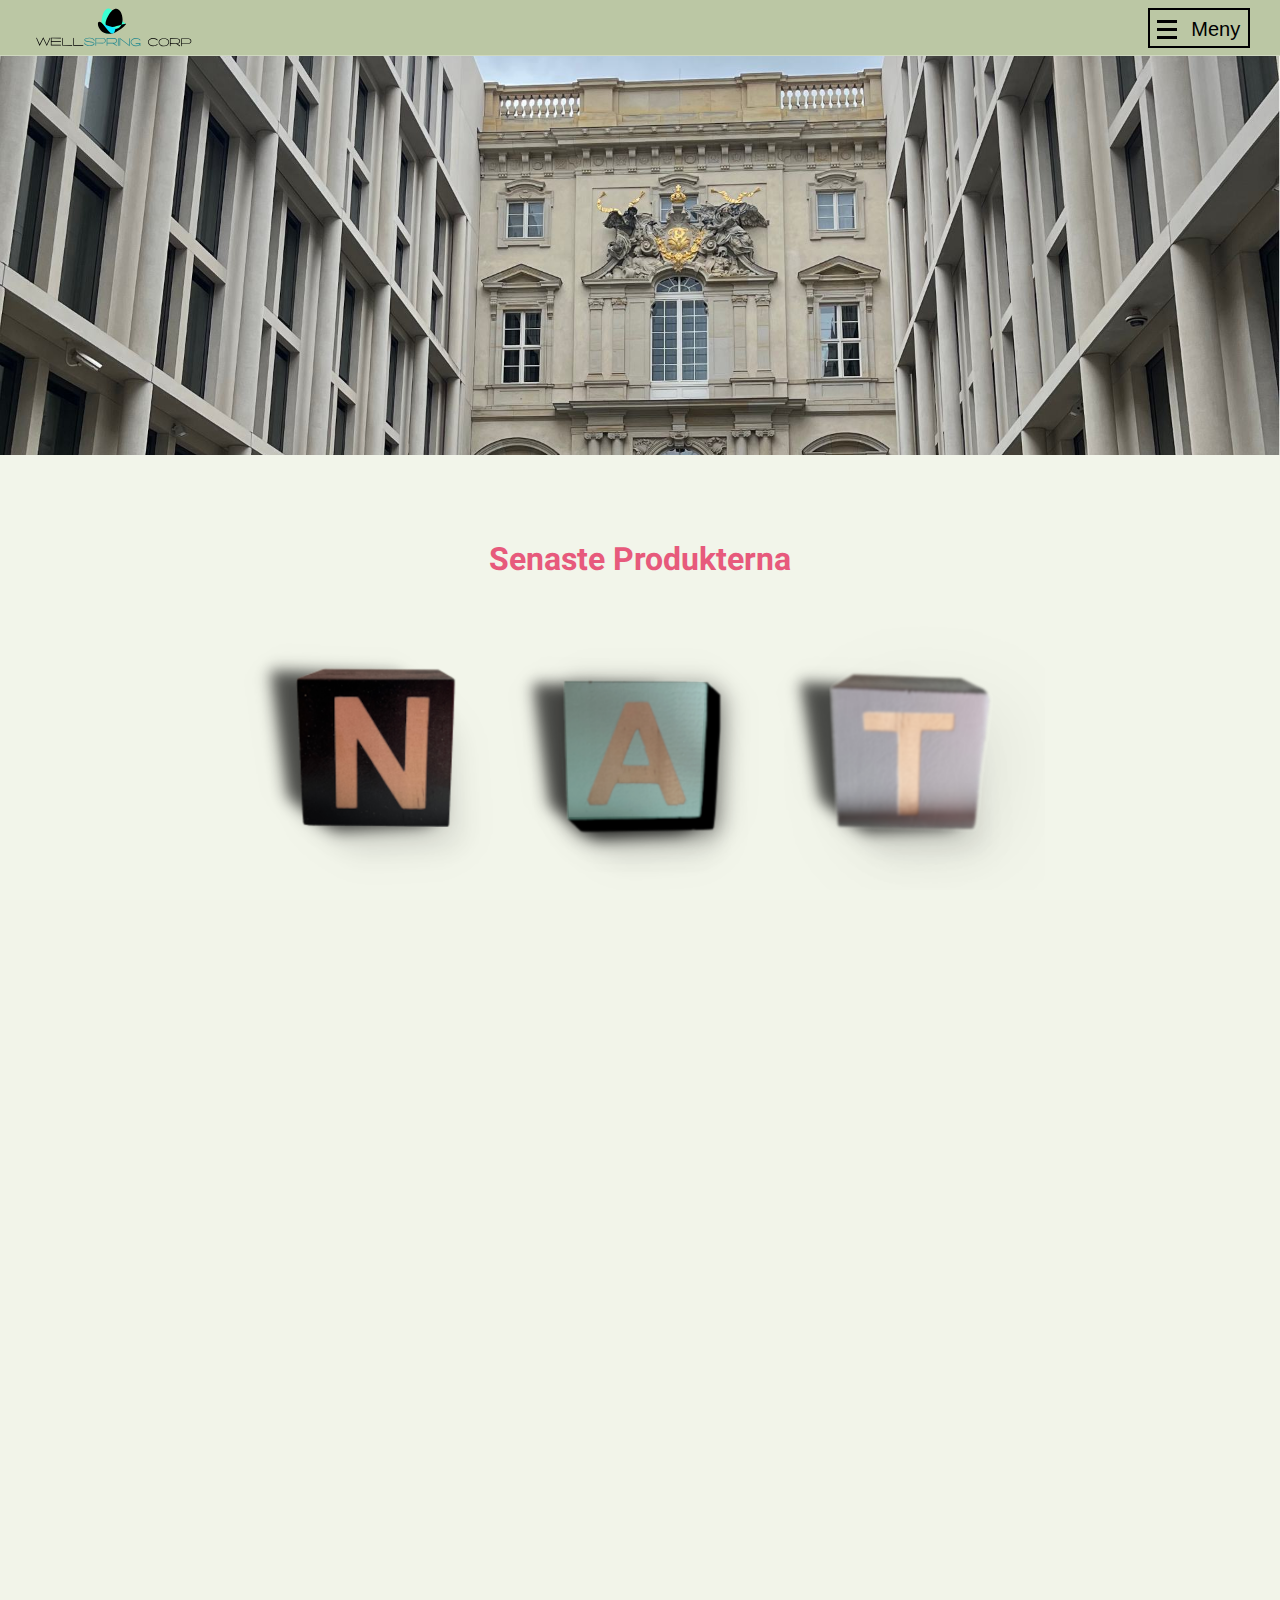
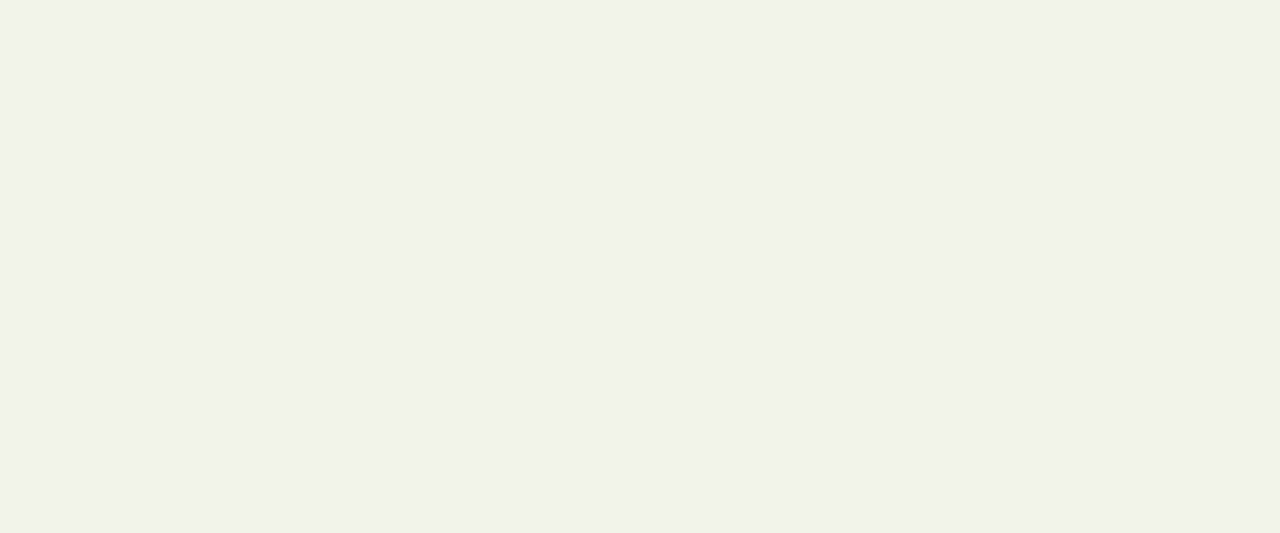
<file: index.html>
<!DOCTYPE html>
<html lang="en">
<head>
    <meta charset="UTF-8">
    <meta name="viewport" content="width=device-width, initial-scale=1.0">
    <link rel="stylesheet" href="styles.css">
   <script src="script.js" defer></script>
    <title>Wellspring Corp - A better tomorrow!</title>
    <link rel="icon" type="image/x-icon" href="WS_16x16.ico">
    <link rel="apple-touch-icon" sizes="32x32" href="favicon.png">

</head>
    <body> 
        <div class="container">

<header> 
    <img id="logo" src="Logo_Wellspring_175x70.svg" alt="Wellspring Logotype">

          <!-- Widescreen Nav -->
          <nav id="widescreen-nav">
            <ul>
                <li> <a href="index.html"> STARTSIDA</a></li>
        
                <li> <a href="about_me.html"> OM MIG </a></li>
        
                <li> <a href="image_postprocess.html"> BILDBEHANDLING </a></li>
        
            </ul>
            
        </nav>

        <div id="mobile-menu">
            
         <!-- Menu button -->

        <button class="menu-bttn-open" id="open-menu">
        

<span class="menu-icon">
        <span class="lines">
        </span>
        <span class="lines">
        </span>
        <span class="lines">
        </span>

</span>
       <span class="menu-text">Meny </span> 
        </button>

        <!-- Mobile Nav Menu sections-->
      
        <nav id="nav-menu">
           
        <button class="menu-bttn-close" id="close-menu">
                <span class="menu-icon"> 
                <span class="linecross1"></span>    
                <span class="linecross2"></span>

                    </span>

        <span class="menu-text">Stäng meny</span>
       

     </button>

        <ul>
            <li> <a href="index.html"> STARTSIDA</a></li>

            <li> <a href="about_me.html"> OM MIG </a></li>

            <li> <a href="image_postprocess.html"> BILDBEHANDLING </a></li>

        </ul>
        </nav>
    </div>
</header>





   
    <!-- Content-->
   <picture id="landing"> <source type="image/jpg" media="(min-width:1221px)" srcset="WS_new_1920x685.jpg">
    <source type="image/jpg" media="(min-width:800px) " srcset="WS_new_1024x615.jpg">
    <source type="image/jpg" media="(max-width:800px)" srcset="WS_new_1920x685.jpg">
    <img id="little" src="wellspring_800x585.jpg" alt="Picture of nice concrete facade">
     </picture>
   

        <h2>Senaste Produkterna</h2>
        
        <div id="product-images"> 
       
       <img class="product"  src="frilaggning01.png" alt="A wooden cube with the letter N"> 
       <img class="product" src="frilaggning02.png" alt="A wooden cube with the letter A">
       <img class="product" src="frilaggning03.png" alt="A wooden cube with the letter T">
        
 </div>    
        <div id="banner">

<p id="textBannerSmall" class="textBanner"> Webbutvecklings- <br> programmet Mittuniversitetet</p>
<p id="textBannerNormal" class="textBanner"> Webbutvecklingsprogrammet <br> Mittuniversitetet</p>

<!-- Search button -->
<button id="searchButton">

    <span id="searchMenu-text">Sök här </span> 

</button>



        </div>


<div id="advert">

    <picture> <img src="Pictures/gif.gif" alt="advertisement gif of rotating Wellspring products"></picture>

</div>

<footer>  
    <p id="footerTextSmall"> Laborationsuppgift för kursen DT200G, <br>
        Grafisk design för webb.<br>
        Copyright &copy; 2024 Nathan Wenze
    </p>

    <p id="footerTextLarge"> Laborationsuppgift för kursen DT200G, 
        Grafisk design för webb.<br>
        Copyright &copy; 2024 Nathan Wenze
    </p>
    
</footer>

</div>



</body>

</html>
</file>
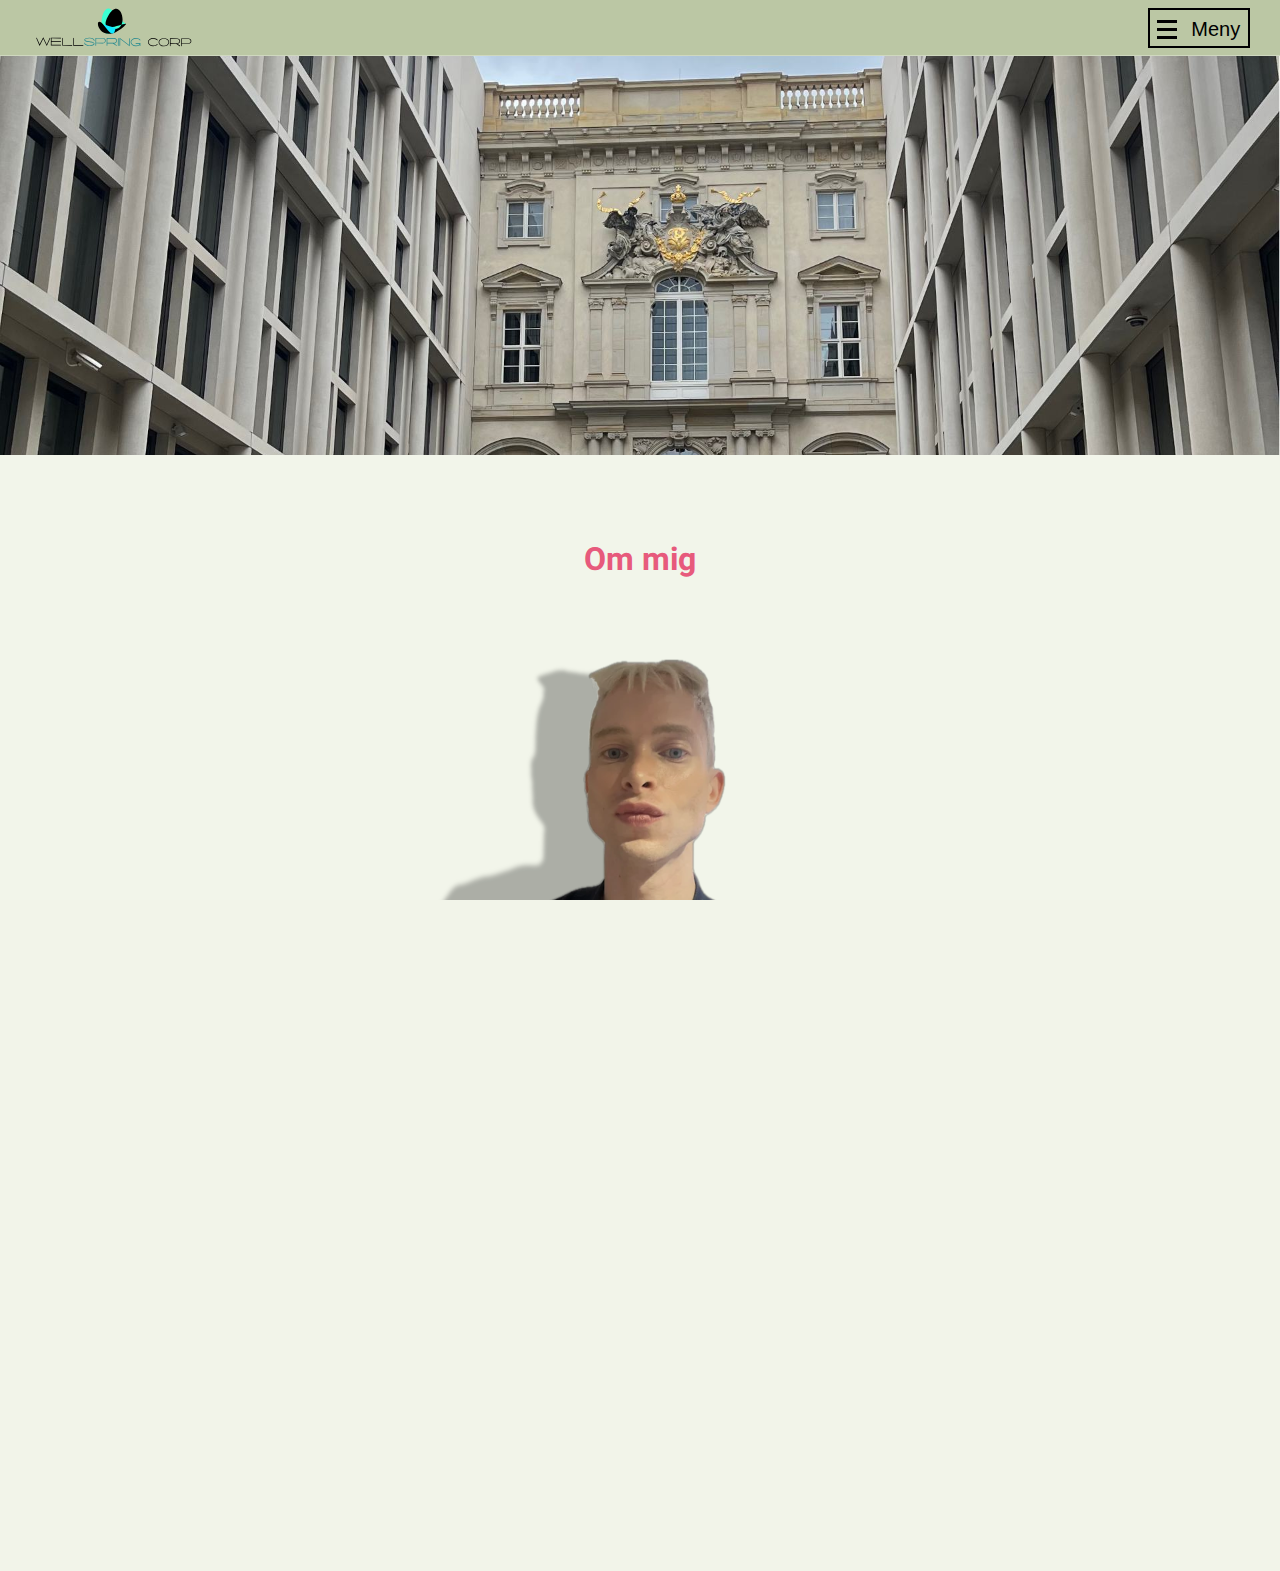
<file: about_me.html>
<!DOCTYPE html>
<html lang="en">
<head>
    <meta charset="UTF-8">
    <meta name="viewport" content="width=device-width, initial-scale=1.0">
    <link rel="stylesheet" href="styles.css">
   <script src="script.js" defer></script>
    <title>Wellspring Corp - A better tomorrow!</title>
    <link rel="icon" type="image/x-icon" href="WS_16x16.ico">
    <link rel="apple-touch-icon" sizes="32x32" href="favicon.png">

</head>
    <body> 
        <div class="container">

            <header> 
                <img id="logo" src="Logo_Wellspring_175x70.svg" alt="Wellspring Logotype">
            
                      <!-- Widescreen Nav -->
                      <nav id="widescreen-nav">
                        <ul>
                            <li> <a href="index.html"> STARTSIDA</a></li>
                    
                            <li> <a href="about_me.html"> OM MIG </a></li>
                    
                            <li> <a href="image_postprocess.html"> BILDBEHANDLING </a></li>
                    
                        </ul>
                        
                    </nav>
            
                    <div id="mobile-menu">
                        
                     <!-- Menu button -->
            
                    <button class="menu-bttn-open" id="open-menu">
                    
            
            <span class="menu-icon">
                    <span class="lines">
                    </span>
                    <span class="lines">
                    </span>
                    <span class="lines">
                    </span>
            
            </span>
                   <span class="menu-text">Meny </span> 
                    </button>
            
                    <!-- Mobile Nav Menu sections-->
                  
                    <nav id="nav-menu">
                       
                    <button class="menu-bttn-close" id="close-menu">
                            <span class="menu-icon"> 
                            <span class="linecross1"></span>    
                            <span class="linecross2"></span>
            
                                </span>
            
                    <span class="menu-text">Stäng meny</span>
                   
            
                 </button>
            
                    <ul>
                        <li> <a href="index.html"> STARTSIDA</a></li>
            
                        <li> <a href="about_me.html"> OM MIG </a></li>
            
                        <li> <a href="image_postprocess.html"> BILDBEHANDLING </a></li>
            
                    </ul>
                    </nav>
                </div>
            </header>
            





   
    <picture id="landing"> <source type="image/jpg" media="(min-width:1221px)" srcset="WS_new_1920x685.jpg">
        <source type="image/jpg" media="(min-width:800px) " srcset="WS_new_1024x615.jpg">
        <source type="image/jpg" media="(max-width:800px)" srcset="WS_new_1920x685.jpg">
        <img id="little" src="wellspring_800x585.jpg" alt="Picture of nice concrete facade">
         </picture>
       
       <!-- Content-->
        <h2> Om mig</h2>

        <div id="info-container">

<picture id="portrait-container">
       <img id="portrait" alt="Portrait photograph of a blonde guy with blue eyes" src="Pictures/portrait.png">
    </picture>
    <div id="about-container">
    <h2 id="textBio"> Nathan Wenze</h2>

    <p class="textbio-p"> Hej! Jag är en webbutvecklingsstudent med en stor kärlek till film och fitness. På dagarna kodar jag och skapar komplexa nät av HTML, CSS och JavaScript. På kvällarna njuter jag som filmälskare av allt från mumblecore till de senaste sci-fi-blockbustrarna. Jag strävar efter att skapa digitala upplevelser som är lika fängslande som mina favoritfilmer. </p>


<h2> Om uppgiften</h2>

<p class="textbio-p">Denna uppgiften var en bra sammansättning av övelser för att stärka våra visuella grafiks- samt bildbehandlings förmågor! Jag hade lite problem först med att följa alla guider då jag arbetade i GIMP istället för photoshot men det var super lärorikt.</p>
    </div>
x

</div>
</div>

</body>

</html>
</file>
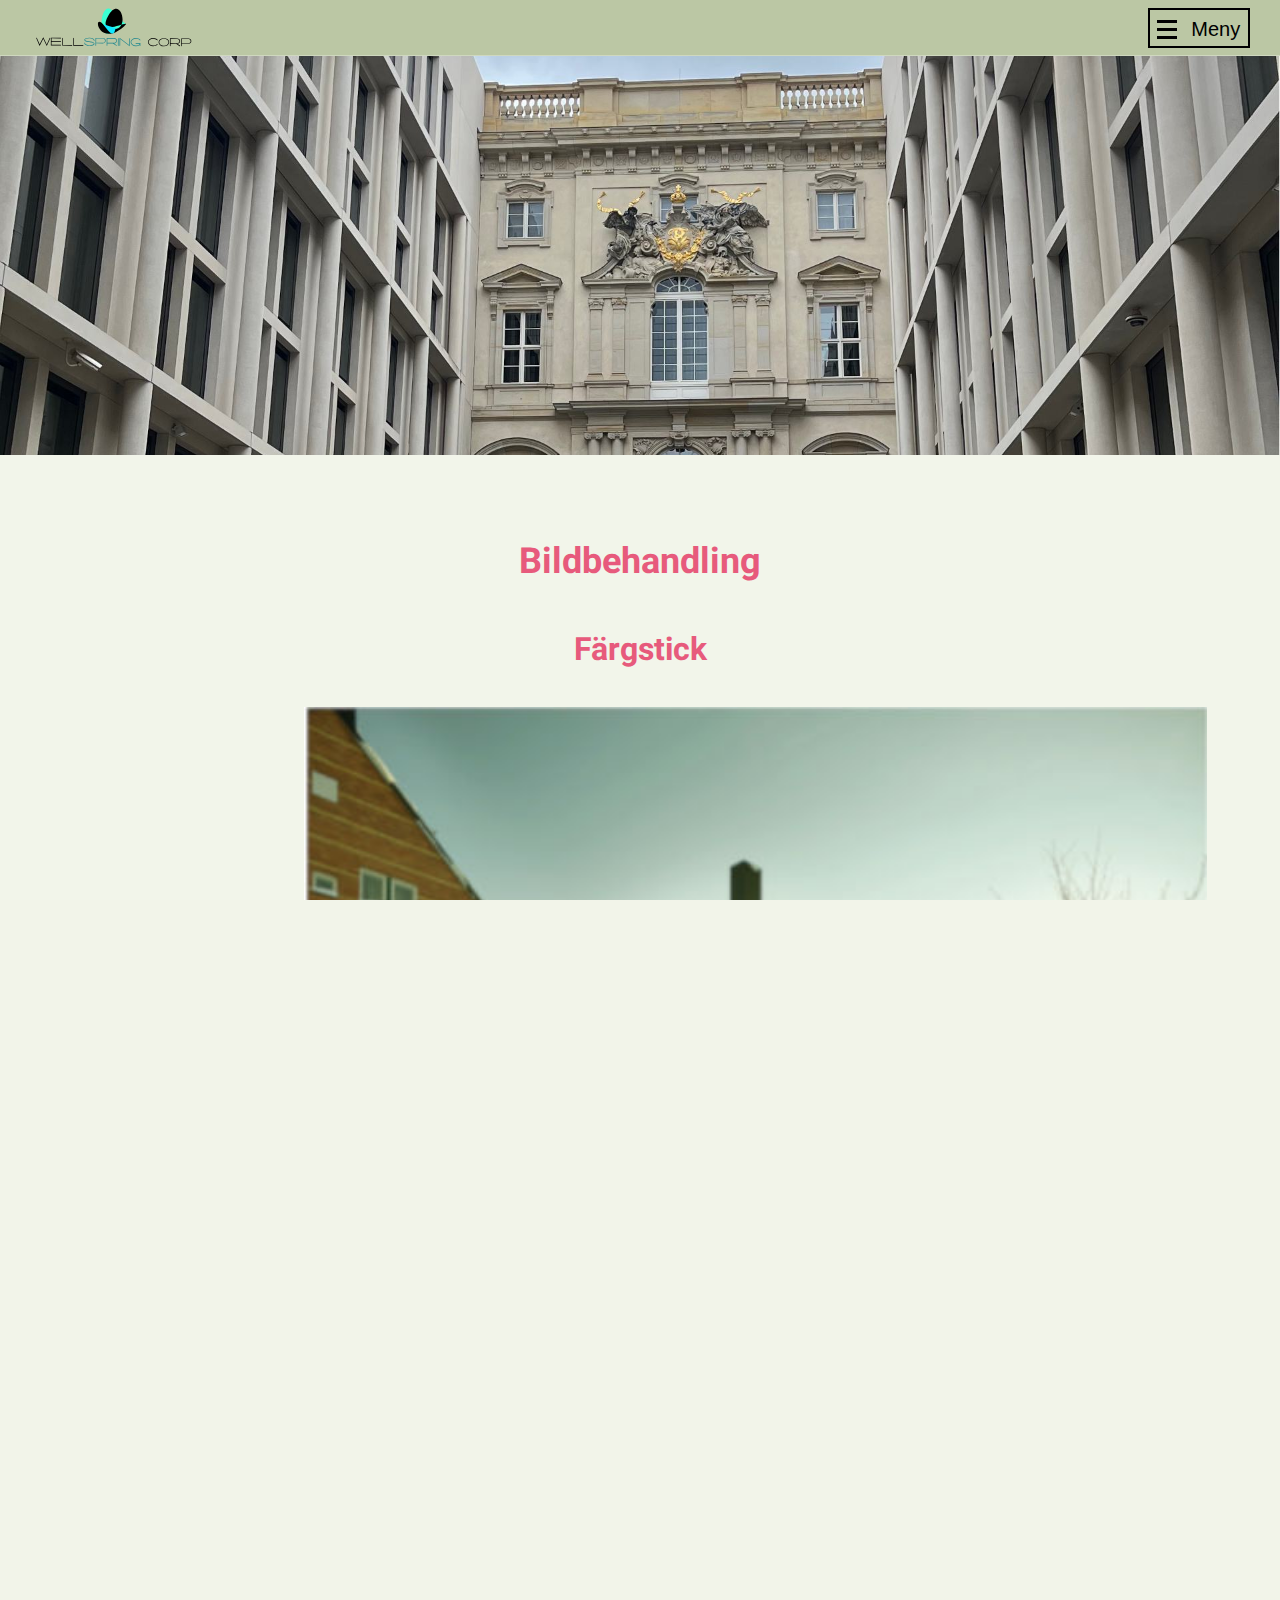
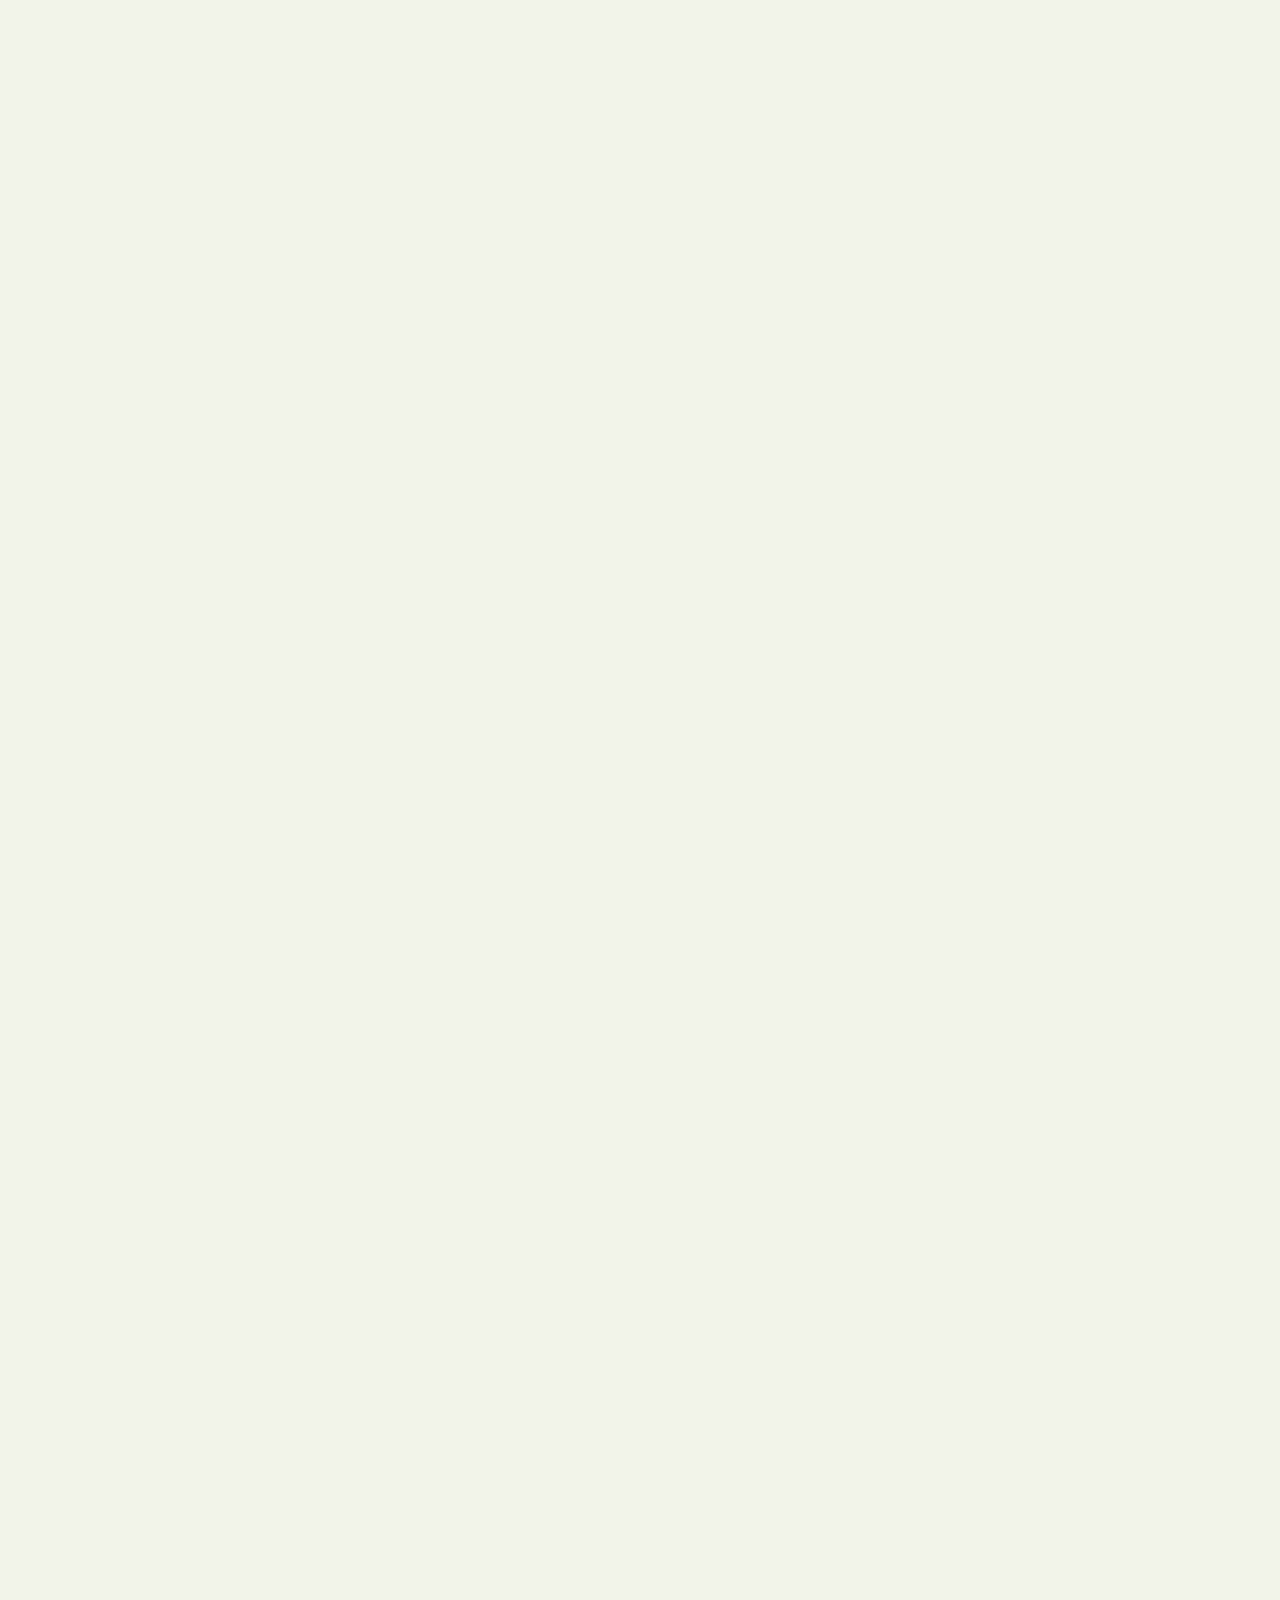
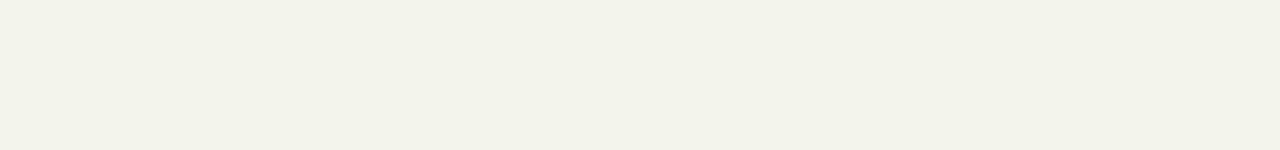
<file: image_postprocess.html>
<!DOCTYPE html>
<html lang="en">
<head>
    <meta charset="UTF-8">
    <meta name="viewport" content="width=device-width, initial-scale=1.0">
    <link rel="stylesheet" href="styles.css">
   <script src="script.js" defer></script>
    <title>Wellspring Corp - A better tomorrow!</title>
    <link rel="icon" type="image/x-icon" href="WS_16x16.ico">
    <link rel="apple-touch-icon" sizes="32x32" href="favicon.png">

</head>
    <body> 
        <div class="container">

            <header> 
                <img id="logo" src="Logo_Wellspring_175x70.svg" alt="Wellspring Logotype">
            
                      <!-- Widescreen Nav -->
                      <nav id="widescreen-nav">
                        <ul>
                            <li> <a href="index.html"> STARTSIDA</a></li>
                    
                            <li> <a href="about_me.html"> OM MIG </a></li>
                    
                            <li> <a href="image_postprocess.html"> BILDBEHANDLING </a></li>
                    
                        </ul>
                        
                    </nav>
            
                    <div id="mobile-menu">
                        
                     <!-- Menu button -->
            
                    <button class="menu-bttn-open" id="open-menu">
                    
            
            <span class="menu-icon">
                    <span class="lines">
                    </span>
                    <span class="lines">
                    </span>
                    <span class="lines">
                    </span>
            
            </span>
                   <span class="menu-text">Meny </span> 
                    </button>
            
                    <!-- Mobile Nav Menu sections-->
                  
                    <nav id="nav-menu">
                       
                    <button class="menu-bttn-close" id="close-menu">
                            <span class="menu-icon"> 
                            <span class="linecross1"></span>    
                            <span class="linecross2"></span>
            
                                </span>
            
                    <span class="menu-text">Stäng meny</span>
                   
            
                 </button>
            
                    <ul>
                        <li> <a href="index.html"> STARTSIDA</a></li>
            
                        <li> <a href="about_me.html"> OM MIG </a></li>
            
                        <li> <a href="image_postprocess.html"> BILDBEHANDLING </a></li>
            
                    </ul>
                    </nav>
                </div>
            </header>
            




    <!-- Content-->
    <picture id="landing"> <source type="image/jpg" media="(min-width:1221px)" srcset="WS_new_1920x685.jpg">
        <source type="image/jpg" media="(min-width:800px) " srcset="WS_new_1024x615.jpg">
        <source type="image/jpg" media="(max-width:800px)" srcset="WS_new_1920x685.jpg">
        <img id="little" src="wellspring_800x585.jpg" alt="Picture of nice concrete facade">
         </picture>
       
   <h3 id="h3-post">
    Bildbehandling
   </h3>

   <h2> Färgstick</h2>

   <div class="images-container">
   
<picture class="pics-before"> 
    <img source="Pictures/fargstick_fore.avif" type="image/avif"> 
    <img source="Pictures/fargstick_fore.jpg" type="image/jpeg">
    <img src="Pictures/fargstick_fore.jpg" alt="Unedited image of three building facades during winter"> 
</picture>

   
<picture class="pics-after"> 
    <img source="Pictures/fargstick_efter.avif" type="image/avif"> 
    <img source="Pictures/fargstick_efter.jpg" type="image/jpeg">
    <img src="Pictures/fargstick_efter.jpg" alt="Color corrected image of three building facades during winter"> 
</picture>

<h2> Handkolorering och retusch </h2>

<picture class="pics-before-colorizing"> 
    <img source="Pictures/handkolerering_fore.avif" type="image/avif"> 
    <img source="Pictures/handkolerering_fore.jpg" type="image/jpeg">
    <img src="Pictures/handkolerering_fore.jpg" alt="Unedited black and white image of a winter scene consisting of three children in a sled pulled by a horse"> 
</picture>

<picture class="pics-after-colorizing"> 
    <img source="Pictures/handkolerering_efter.avif" type="image/avif"> 
    <img source="Pictures/handkolerering_efter.jpg" type="image/jpeg">
    <img src="Pictures/handkolerering_efter.jpg" alt="Colorized image of a winter scene consisting of three children in a sled pulled by a horse"> 
</picture>

</div>

</div>



</body>

</html>
</file>
<file: styles.css>
@font-face {
    font-family: 'Roboto';
    src: url('Fonts/roboto-latin-700-normal.ttf') format('truetype');
         font-weight: 700;
    font-style: normal;
}

@font-face {
    font-family: 'Roboto';
    src: url('Fonts/roboto-latin-300-normal.ttf') format('truetype');
         font-weight:300;
    font-style: normal;
}

@font-face {
    font-family: 'Roboto';
    src: url('Fonts/roboto-latin-400-normal.ttf') format('truetype');
         font-weight:400;
    font-style: normal;
}

@font-face {
    font-family: 'Roboto';
    src: url('Fonts/roboto-latin-500-normal.ttf') format('truetype');
         font-weight:500;
    font-style: normal;
}
  
body, html {
  margin: 0;
  padding: 0;
  height: 100%;
  background-color:#f2f4e9; 

  font-family: 'Roboto', Oxygen, Ubuntu, Cantarell, 'Open Sans', 'Helvetica Neue', sans-serif;
  overflow:auto;
}

h3 { 
    color: #E75A7C;
    display: flex;
    justify-content: center;
    text-align: center;
    margin-top: 48px;
    font-size: 36px;
  font-weight: 700;
    
}

#h3-post  {
    
}  

h2 { 
    color: #E75A7C;
    display: flex;
    justify-content: center;
    text-align: center;
    margin-top: 48px;
    font-size: 32px;
  font-weight: 700;
 
}
header { 
    position: fixed;
    width: 100vw;
    max-width:2000px;
    height: 55px;
    top: 0;  
    background-color:#bbc7a4;
    border-bottom: 1px solid rgba(255, 255, 255, 0.3);
    z-index: 1000; 
    display: flex; 
    justify-content: space-between; }

    
/* Widescreen navigation */
#widescreen-nav {
    display: none;
}
.container {

    width: 100%;
    opacity: 100%;
    max-width: 2000px;
    margin: auto;
    background-color:#f2f5ea; 
    
}


/* Styles for the hamburger menu */
.lines {
    display: block;
    width: 20px;
    height: 3px;
    background-color: black; /* Change color as needed */
    margin: 5px 0;
    margin-top: 3px;
    transition: background-color .3s ease;
  }
  

.menu-bttn-close{
    background-color: transparent; /* Remove background color */
    display: flex;
    flex-direction: row;
    justify-content: space-evenly;
    margin: 5%;
    margin-left: 19%;
    padding:2.5% 6%;
    width:80%;
   height: 5%;
   border: black solid 2px;
    cursor: pointer;
    margin: 1em 1.5em;
    padding: 8px 15px ;


}
.menu-icon {
margin-right: 10px;
}

.menu-bttn-open{
    background-color: transparent; /* Remove background color */
    display: flex;
    justify-content: space-between;
    margin: 4px;
    height: 49px;
    padding:10px 20px ;
    max-width:150px;
    border: black solid 2px;
    cursor: pointer;

}

.menu-text {
    color: black;
    font-size: 20px;
    margin: 1%;
    
}

  
.close {
    margin: 1em 1.5em;
    padding: 10px 15px;
}


  .linecross1 {
    display: block;
    width: 26px;
    height: 2px;
    background-color: black; /* Change color as needed */
    margin-top:40%;
transform:rotate(45deg);
position: relative;
top: -1px;
color: black;

}


.linecross2 {
    display: block;
    width: 26px;
    height: 2px;
   margin-top: 2%;
    background-color: black; /* Change color as needed */
    transform:rotate(135deg);
    position: relative;
    top: -3px;
}
    
  

  #nav-menu {
    background-color:#bbc7a4;
    box-shadow: 0 0px 10px black;
    position: absolute;
    right: 0;
    top:0;
    height: 100%;
    height: 100vh;
    width: 250px;
    display:none;
}

nav ul {
    width: 100%;
    list-style: none;
    text-align: center;
    margin: 0 auto;
    padding: 0;
    margin-top: 33px;
    font-weight: 700;
    font-size: 15px;
    line-height: 2em;
}


#logo {

 
    margin-bottom: 6px;
    margin-top:6px;
    margin-left:2.5%;
   
}

#product-images {
    display: flex;
    flex-direction: column;
   justify-content: center;
   align-items: center;
   margin:0%;
   scale: 0.9;


}

nav li {
    padding: 0.8em 0;
    width: 100%;
   
}

nav li:hover {
    cursor: pointer;
   
}

nav a {
    color: black;
    font-size: 1.2em;
    padding: 0 1em;
}

.menu-bttn {
    border-color: black;
    display: flex;
border: black solid;
align-items: center;
padding:8px 20px;
background-color: #a67e7e00;
opacity: 99%;


}

#open-menu {
    margin: 8px;
    margin-right: 30px;
padding: 5%;
    height:40px;
    width: 102px
}

#close-menu {
   height: 43px;
} 

a {

   text-decoration: none;
    transition: color 0.3s; /* Add a smooth transition for color change */
}



#little {
    display: block;
    margin: 0 auto;
    width: 100vw; /* Ensures the image fills its container */
    height: 260px; /* Phone:260, tablet:455px, standard screen:470px  */ 
    object-fit: cover; /* Ensures the image covers the entire container */
    object-position:57%; /* Positions the visible portion of the image to the center */
    max-width: 2000px;
}

#landing {
    max-width: 2000px;
    width: auto ; /* Ensure the image scales with its container */
    height: auto; /* Ensure the image maintains its aspect ratio */
    display: block;
    margin: 0 auto; /* Center horizontally */
    margin-bottom: 85px;
    
}

#banner {
    background-image: url(background.jpg);
    background-position: 60% 50%;
    background-size: 230%;
    object-fit: cover; /* Ensures the image covers the entire container */

    min-height: 325px;
    margin-top: 0px;
     position: relative;
     display: flex;
     flex-direction: column;
     justify-content:center;
     align-items: center;
     color: #f2f5ea;
    text-align: center;
    
    
    

}

#banner::after {  /* Applies the image color overlay */
content: "";
  position: absolute;
  top: 0;
  left: 0;
  width: 100%;
  height: 100%;
  background-color:#bbc7a4b8;
}

.textBanner {
    color:white;
    text-shadow: 1px 1px 2px rgba(0, 0, 0, 0.1),
               2px 2px 4px rgba(0, 0, 0, 0.1),
               3px 3px 6px rgba(0, 0, 0, 0.1),
               4px 4px 8px rgba(0, 0, 0, 0.1);
    
    opacity: 100%;
    position: relative;
    z-index: 100;
    font-family: 'Roboto' system-ui, -apple-system, BlinkMacSystemFont, 'Segoe UI', Roboto, Oxygen, Ubuntu, Cantarell, 'Open Sans', 'Helvetica Neue', sans-serif;
    font-size: 30px;
    font-weight: 700;
    margin:1em;
    margin-bottom: 0;
    line-height: 1.5;    
    
    
}

#searchButton {
   background-color: transparent; /* Remove background color */
    display: flex;
    z-index: 100;
    margin: 40px;
    max-height: 100px;
    padding:10px 20px ;
    max-width: 150px;
    min-width: 100px;
    border: white solid 3px;
    cursor: pointer;
  

}
#searchButton:hover {
background-color: #bbc7a4;
opacity: 100%;
}



#searchMenu-text {
    color: rgb(255, 255, 255);
    font-size: 26px;
    font-weight: 700;
    text-align: center;
    margin: auto;
    padding: 0%;
    text-shadow: 1px 1px 2px rgba(0, 0, 0, 0.1),
    2px 2px 4px rgba(0, 0, 0, 0.1),
    3px 3px 6px rgba(0, 0, 0, 0.1),
    4px 4px 8px rgba(0, 0, 0, 0.1);
}

#textBannerNormal {
    display: none;
    
}

#portrait {
    display: flex;
    max-width: 220px;
    max-height: 220px; 
    border-radius: 50%;
    object-fit: cover; 
    align-items: center;

}

#portrait-container {
    display: flex;
    flex-direction: row;
    justify-content: center; /* Center vertically */
    align-items: center; /* Center horizontally */
   
    
   }


.images-container {
 display: flex;
 flex-direction: column;
 justify-content: center; /* Center vertically */
 align-items: center; /* Center horizontally */

 
}

.pics-before, 
.pics-before img, 
.pics-after, 
.pics-after img, 
.pics-before-colorizing, 
.pics-after-colorizing,
.pics-before-colorizing img,
 .pics-after-colorizing img {
   width: 84%;
   margin: 0; /* Reset margin */
   margin-top: 6px; /* Add top margin as needed */
   margin-left: 5%;
   padding: 0; /* Reset padding */
   border: none; /* Remove border if any */
   box-sizing: border-box; /* Ensure width includes padding and border */

}
   

   
#textBio {
    font-size: 32px;
    font-family: 'Roboto';
   
}  

.textbio-p {
    line-height: 1.5;
    display: flex;
    flex-direction: column;
    width: 78%;
    justify-content: center;
    align-items: center;
    margin-top: 48px;
    font-size: 16px;
    font-family: 'Roboto';
    font-weight: 400;
    margin: auto;
    margin-bottom: 100px;
    
}

#advert {
    display: flex;
    flex-direction: row;
     align-items: center;
     justify-content: center;
     scale: 0.48;
    
}


footer {
    margin-top: 49px;
    padding: 1%;
    background-color:#bbc7a4;
    color: rgb(0, 0, 0);
    margin: auto;
    padding-left: 5%;
    max-width: 2000px;
    border: 0;
    font-size: 0.8em;
    line-height: 1.5em;
    text-align: center;
    font-weight: 500;
}

#footerTextLarge {
    display: none;
}
 
 




@media screen and (min-width: 600px) {
    #product-images { 
        display: flex;
        flex-direction: row;
         align-items: center;
         justify-content: center;
    }

    #footerTextSmall {
        display: none;
    }

    #footerTextLarge {
        display: block;
    }
     

    #little {
        display: block;
        margin: 0 auto;
        width: 100vw; /* Ensures the image fills its container */
        height: 455px; /* Phone:260, tablet:455px, standard screen:470px  */ 
        object-fit: cover; /* Ensures the image covers the entire container */
        object-position:57%; /* Positions the visible portion of the image to the center */
        max-width: 2000px;
    }
        

    
         #banner {
            background-image: url(background.jpg);
            background-position: 60% 50%;
            background-size: 130%;
            min-height: 415px;
            margin-top: 90px;
             position: relative;
             display: flex;
             flex-direction: column;
             justify-content:center;
             align-items: center;
             color: #f2f5ea;
            text-align: center;
            margin-bottom: 0;
        
        }


        #textBannerSmall {
            display: none;
        }
    
        
        #textBannerNormal {
            display:flex;
            margin: auto;
            line-height: 2;
            margin: auto 0;
            font-size: 32px;
            margin-top: 60px;
            margin-bottom: 0px;
        }

        #searchMenu-text {
            font-size: 32px;
        }

        #searchButton {
        max-width:250px;
        }
        
#portrait {
    display: flex;
    max-width: 450px;
    max-height: 450px; 
    border-radius: 50%;
    object-fit: cover; 
    align-items: center;

}

#advert {
    margin-top: 100px;
    margin-bottom: 100px;
    display: flex;
    flex-direction: row;
     align-items: center;
     justify-content: center;
     scale: 1;
    
}

    }




@media screen and (min-width: 1521px) {

    header { 
        position: fixed; 
        width: 100%;
         max-width:2000px;
        height: 75px;
        top: 0;  
        background-color:#bbc7a4;
        border-bottom: 1px solid rgba(255, 255, 255, 0.3);
        z-index: 1000; 
        display: flex; 
        justify-content: space-between; }

        #mobile-menu {
            display: none;
        }

        #widescreen-nav {
            display: block; /* Show nav for wider screens */
            flex-grow: 0.5; /* Allow it to grow and fill space */
        }
    
        #widescreen-nav ul {
            display: flex; /* Use flexbox for the list */
            justify-content:right; /* Evenly distribute items */
            align-items: center; /* Align items vertically */
            width: 60%; /* Make ul take full width */
            margin-right: 150px;
            line-height: 1em;
        }
    
        #widescreen-nav li {
            padding: 0 1em; /* Add padding to list items */
            
        }
    
        #widescreen-nav a {
            text-decoration: none; /* Remove underline from links */
            color: black; /* Set link color */
            font-size: 1.2em; /* Adjust font size */
        }
    

        

        /* Styles for the hamburger menu */


    
    #product-images { 
        display: flex;
        flex-direction: row;
       justify-content: space-around;
       max-width: 1400px;
       margin: 0 auto; 
       scale: 1.2;       
    }

    #little {
        display: block;
        margin: 0 auto;
        width: 100vw; /* Ensures the image fills its container */
        height: 470px; /* Phone:260, tablet:455px, standard screen:470px  */ 
        object-fit: cover; /* Ensures the image covers the entire container */
        object-position:57%; /* Positions the visible portion of the image to the center */
        max-width: 2000px;
    }

    #banner {
        background-image: url(background.jpg);
        background-position: 66% 10%;
        background-size: 100%;
        min-height: 550px;
        max-width: 1610px;
        display: flex;
        margin: 0 auto; /* Center horizontally */
        display: flex;
        justify-content: center;
        align-items: center; /* Center vertically */
        margin-top: 90px;

}

#textBannerSmall {
    display: none;
}

#textBannerNormal {
    display:flex;
    margin: auto;
    line-height: 2;
    margin: auto 0;
    font-size: 32px;
    margin-top: 60px;
    margin-bottom: 0px;
}


#searchMenu-text {
    font-size: 32px;
}

#searchButton {
max-width:250px;
margin-top: 25px;
}

#info-container {

    display: flex;
    flex-direction: row;
    justify-content: space-around;
    max-width: 1200px;
    align-items: center;
    margin: auto;
}

#portrait {
    display: flex;
    max-width: 600px;
    max-height: 600px; 
    border-radius: 50%;
    object-fit: cover; 
    align-items: center;


    }

.textbio-p {
    max-width: 800px;
}

#advert {
    margin-top: 100px;
    margin-bottom: 100px;
    display: flex;
    flex-direction: row;
     align-items: center;
     justify-content: center;
     scale: 1;
    
}

#footerTextSmall {
    display: none;
}

#footerTextLarge {
    display: block;
}
 

}


/* media queries tablet 


.menu-bttn-close{
    background-color: transparent; 
    display: flex;
    flex-direction: row;
    justify-content: space-between;
    margin: 4.5%;
    padding:2.5% 2.9%;
    width: 65%;
    height: 7%;


}

*/
</file>
